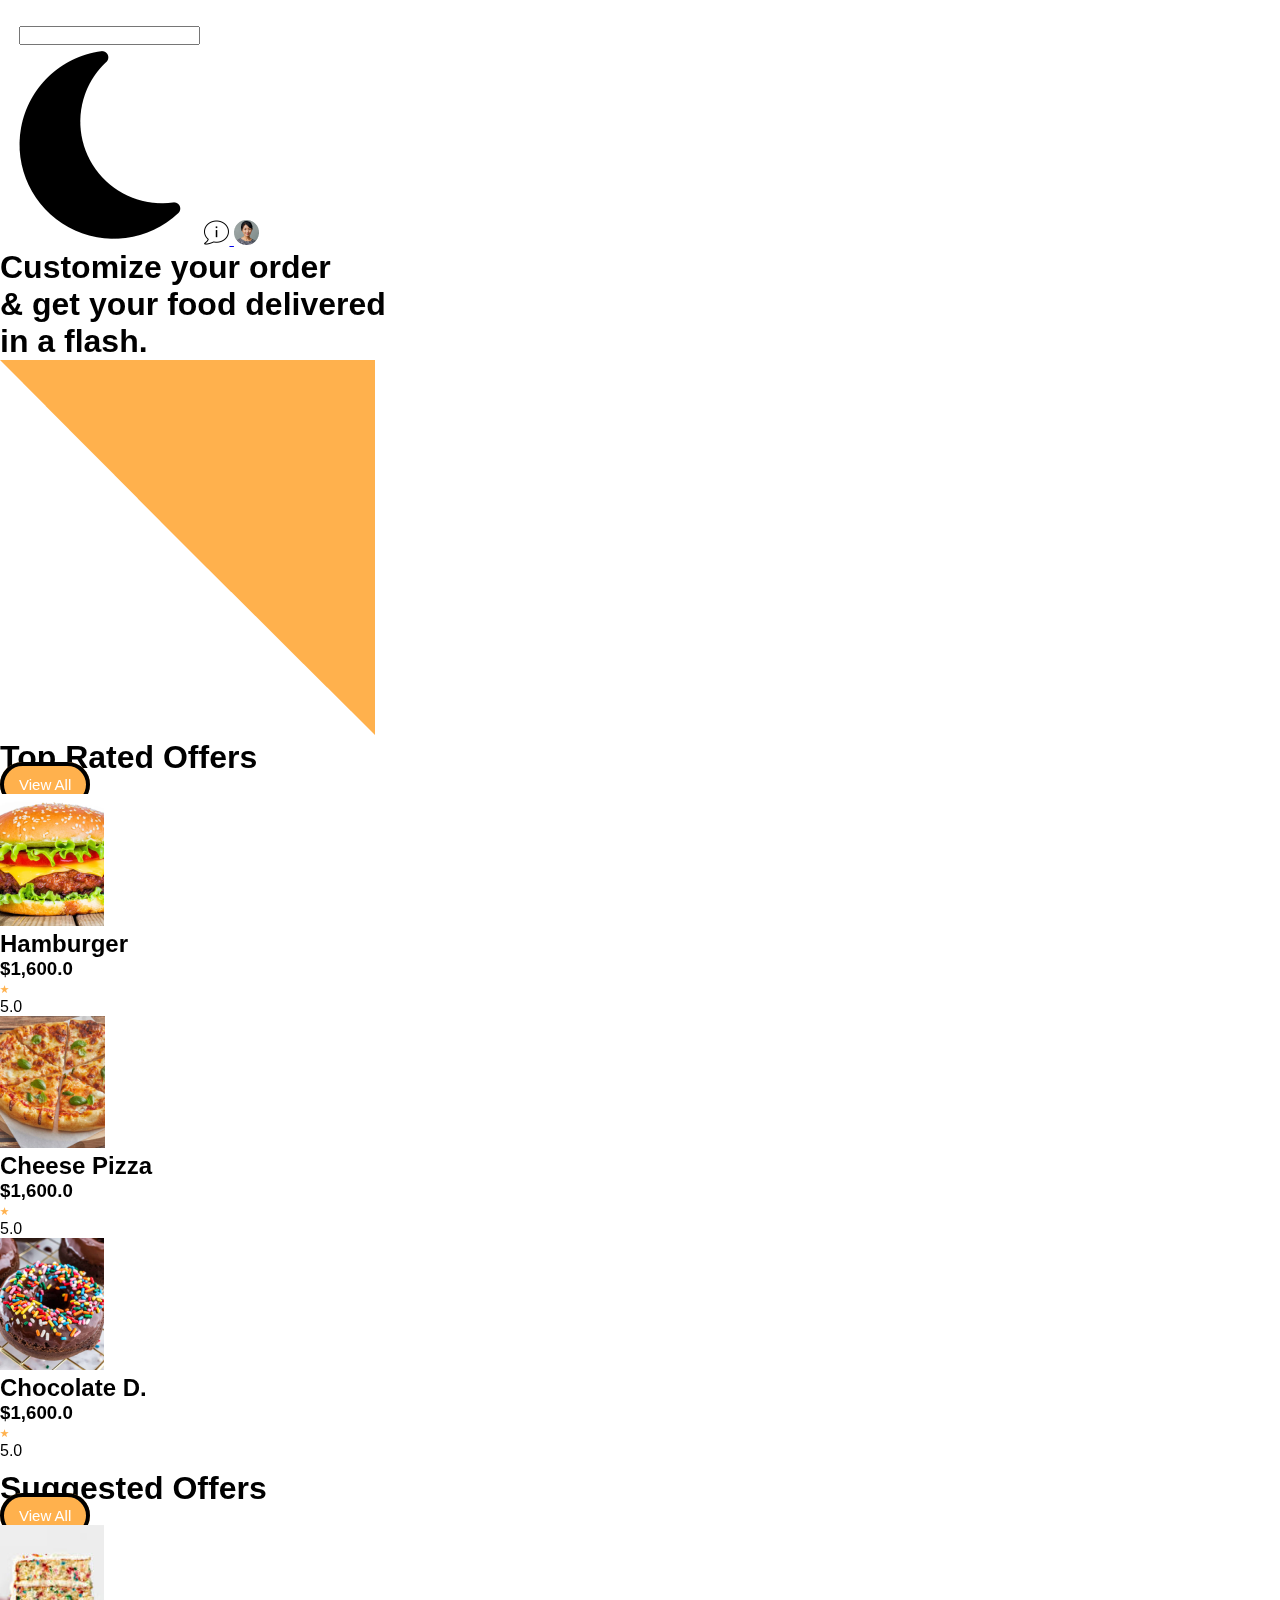
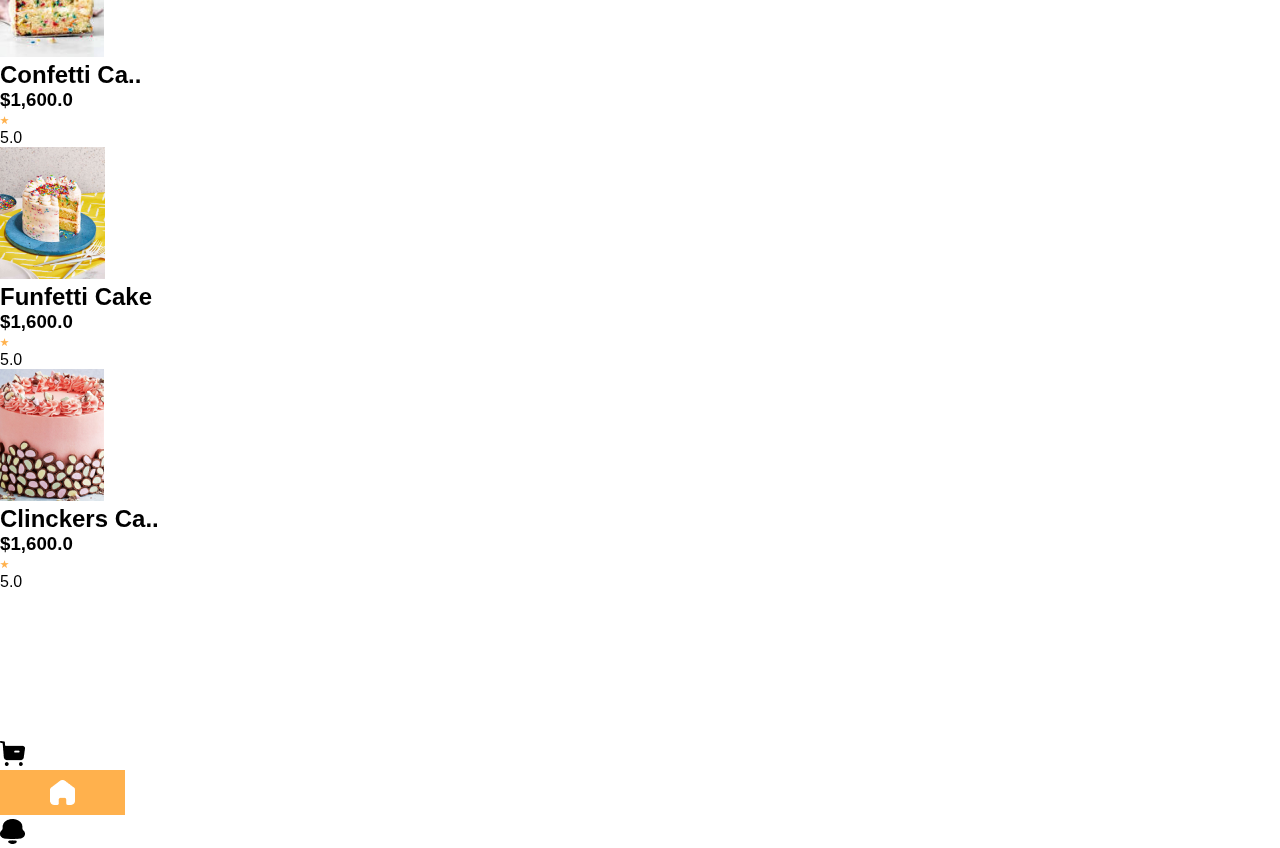
<file: index.html>
<!DOCTYPE html>
<html lang="en">
  <head>
    <meta charset="UTF-8" />
    <meta name="viewport" content="width=device-width, initial-scale=1.0" />
    <title>Food Store</title>
    <link rel="stylesheet" href="app.css" />
  </head>
  <body>
    <nav class="nav">
      <div class="search-bar" style="margin-top: 25px">
        <div class="search-box">
          <img src="./Food Images/Search.png" alt="" />
          <input type="search" name="" id="" class="idm" />
        </div>

        <div class="search-profile">
          <img
            src="./Food Images/dark2.png"
            alt=""
            class="icon"
            style="mix-blend-mode: darken"
          />
          <a href="about.html">
            <img src="Food Images/About.png" alt="" />
          </a>

          <a href="./Pages/Profile/profile.html">
            <img src="Food Images/Image-60.png" alt="" />
          </a>
        </div>
      </div>
    </nav>

    <section class="header">
      <h1>
        Customize your order<br />
        & get your food delivered<br />
        in a flash.
      </h1>
      <img src="Food Images/Rectangle.png" alt="" class="rec" />
    </section>

    <section class="offers">
      <div class="offer-top">
        <h1>Top Rated Offers</h1>
        <a href="./Pages/toprated.html" class="btn">View All</a>
      </div>

      <div class="food-box">
        <div class="food-item">
          <a href="./Pages/product.html">
            <img src="Food Images/food1.png" alt="" class="img"/>
          </a>

          <h2>Hamburger</h2>
          <div class="price-list">
            <h3>$1,600.0</h3>

            <div class="star">
              <img src="Food Images/Star.png" alt="" />
              <p>5.0</p>
            </div>
          </div>
        </div>

        <div class="food-item">
          <a href="./Pages/product.html">
            <img src="Food Images/food2.png" alt="" />
          </a>

          <h2>Cheese Pizza</h2>
          <div class="price-list">
            <h3>$1,600.0</h3>

            <div class="star">
              <img src="Food Images/Star.png" alt="" />
              <p>5.0</p>
            </div>
          </div>
        </div>

        <div class="food-item" style="z-index: 1000">
          <a href="./Pages/product.html">
            <img src="Food Images/food3.png" alt="" />
          </a>

          <h2>Chocolate D.</h2>
          <div class="price-list">
            <h3>$1,600.0</h3>

            <div class="star">
              <img src="Food Images/Star.png" alt="" />
              <p>5.0</p>
            </div>
          </div>
        </div>
      </div>
    </section>

    <section class="offers" style="margin-top: 10px; padding-bottom: 150px">
      <div class="offer-top">
        <h1>Suggested Offers</h1>
        <a href="./Pages/suggested.html" class="btn">View All</a>
      </div>

      <div class="food-box">
        <div class="food-item">
          <a href="./Pages/product.html">
            <img src="Food Images/food4.png" alt="" />
          </a>

          <h2>Confetti Ca..</h2>
          <div class="price-list">
            <h3>$1,600.0</h3>

            <div class="star">
              <img src="Food Images/Star.png" alt="" />
              <p>5.0</p>
            </div>
          </div>
        </div>

        <div class="food-item">
          <a href="./Pages/product.html">
            <img src="Food Images/food5.png" alt="" />
          </a>

          <h2>Funfetti Cake</h2>
          <div class="price-list">
            <h3>$1,600.0</h3>

            <div class="star">
              <img src="Food Images/Star.png" alt="" />
              <p>5.0</p>
            </div>
          </div>
        </div>

        <div class="food-item" style="z-index: 1000">
          <a href="./Pages/product.html">
            <img src="Food Images/food6.png" alt="" />
          </a>

          <h2>Clinckers Ca..</h2>
          <div class="price-list">
            <h3>$1,600.0</h3>

            <div class="star">
              <img src="Food Images/Star.png" alt="" />
              <p>5.0</p>
            </div>
          </div>
        </div>
      </div>
    </section>

    <div class="bottom">
      <div class="buy">
        <a href="./Pages/Order/order.html"
          ><img src="Food Images/Buy.png" alt=""
        /></a>
      </div>
      <div class="home">
        <a href="app.html"><img src="Food Images/Home.png" alt="" /></a>
      </div>
      <div class="notification">
        <a href="notification.html"
          ><img src="Food Images/Notification.png" alt=""
        /></a>
      </div>
    </div>

    <script src="app.js"></script>

    <script>
      const dark = document.querySelector(".icon");
      const nav = document.querySelector(".nav");
      const search = document.querySelector(".search-box");
      const idm = document.querySelector(".idm");
      const bottom = document.querySelector(".bottom");
      const rec = document.querySelector(".rec");
      const but = document.querySelectorAll(".btn");

      dark.addEventListener("click", () => {
        nav.classList.toggle("active");
        bottom.classList.toggle("active");
        rec.classList.toggle("active");
        but.forEach((butt) => {
          butt.classList.toggle("active");
        });
      });
    </script>
  </body>
</html>
</file>
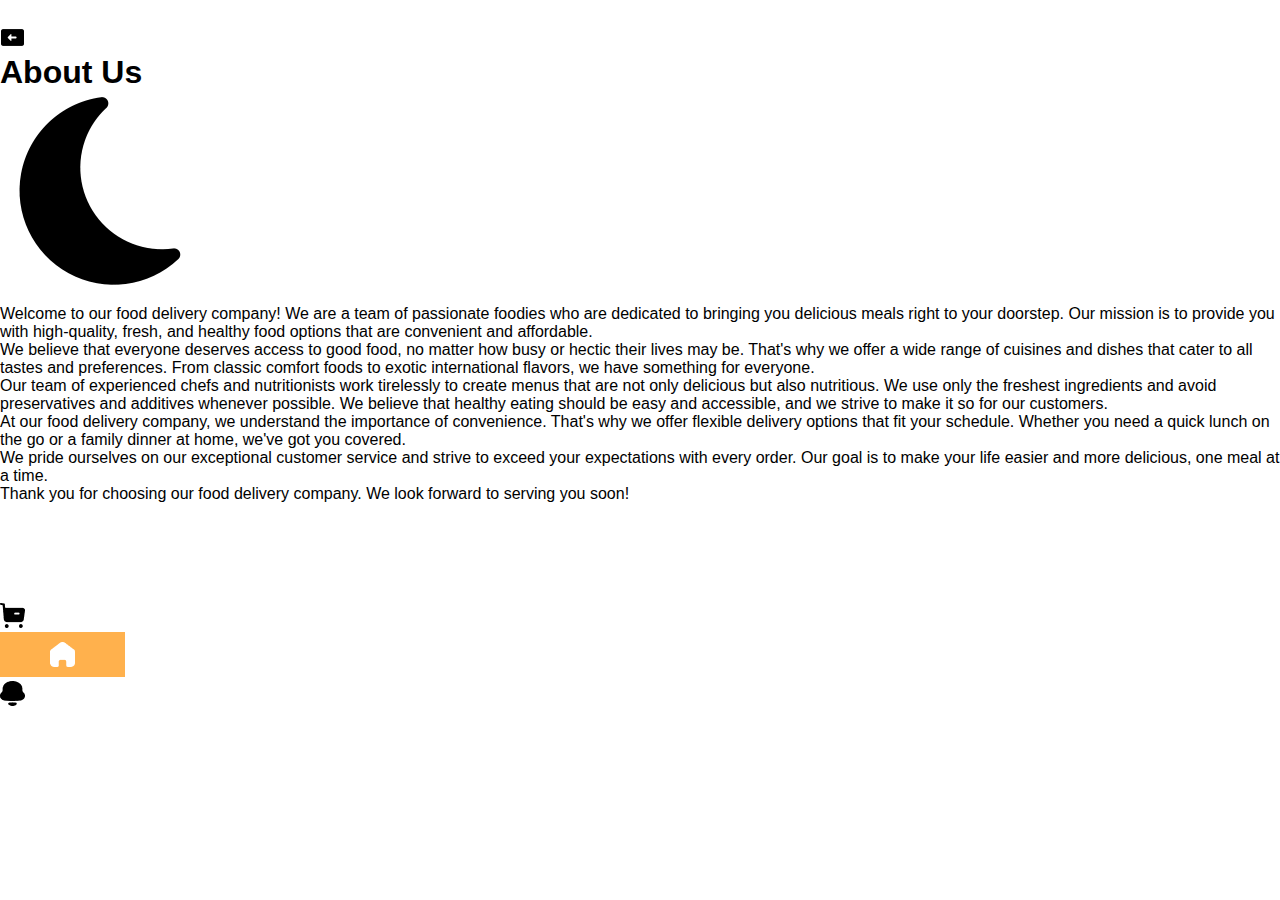
<file: about.html>
<!DOCTYPE html>
<html lang="en">
  <head>
    <meta charset="UTF-8" />
    <meta name="viewport" content="width=device-width, initial-scale=1.0" />
    <title>Food Store</title>
    <link rel="stylesheet" href="app.css" />
  </head>
  <body>
    <nav class="nav">

      <div class="top" style="margin-top: 25px">
        <a href="index.html">
            <img src="Food Images/Backspace.png" alt="" />
        </a>
  
        <h1>About Us</h1>

        <img src="./Food Images/dark2.png" alt="" class="icon">
      </div>
      </div>
    </nav>

    <section class="about">
        <p style="margin-top: 10px;">Welcome to our food delivery company! We are a team of passionate foodies who are dedicated to bringing you delicious meals right to your doorstep. Our mission is to provide you with high-quality, fresh, and healthy food options that are convenient and affordable.

        <p> We believe that everyone deserves access to good food, no matter how busy or hectic their lives may be. That's why we offer a wide range of cuisines and dishes that cater to all tastes and preferences. From classic comfort foods to exotic international flavors, we have something for everyone.</p>
            
        <p>Our team of experienced chefs and nutritionists work tirelessly to create menus that are not only delicious but also nutritious. We use only the freshest ingredients and avoid preservatives and additives whenever possible. We believe that healthy eating should be easy and accessible, and we strive to make it so for our customers.</p>
            
        <p>At our food delivery company, we understand the importance of convenience. That's why we offer flexible delivery options that fit your schedule. Whether you need a quick lunch on the go or a family dinner at home, we've got you covered.</p>
            
         <p>  We pride ourselves on our exceptional customer service and strive to exceed your expectations with every order. Our goal is to make your life easier and more delicious, one meal at a time.</p>
            
        <p style="margin-bottom: 100px;"> Thank you for choosing our food delivery company. We look forward to serving you soon!</p>
    </section>




      

      

      <div class="bottom">
        <div class="buy">
            <a href="./Pages/Order/order.html"><img src="Food Images/Buy.png" alt=""></a>
        </div>
        <div class="home">
            <a href="index.html"><img src="Food Images/Home.png" alt=""></a>
        </div>
        <div class="notification">
            <a href="notification.html"><img src="Food Images/Notification.png" alt=""></a>
        </div>
      </div>

    <script>
       const dark = document.querySelector(".icon");
      const nav = document.querySelector(".nav");
      const bottom = document.querySelector(".bottom");

      dark.addEventListener("click", () =>{
       nav.classList.toggle("active");
       bottom.classList.toggle("active");
      })
    </script>
  </body>
</html>
</file>
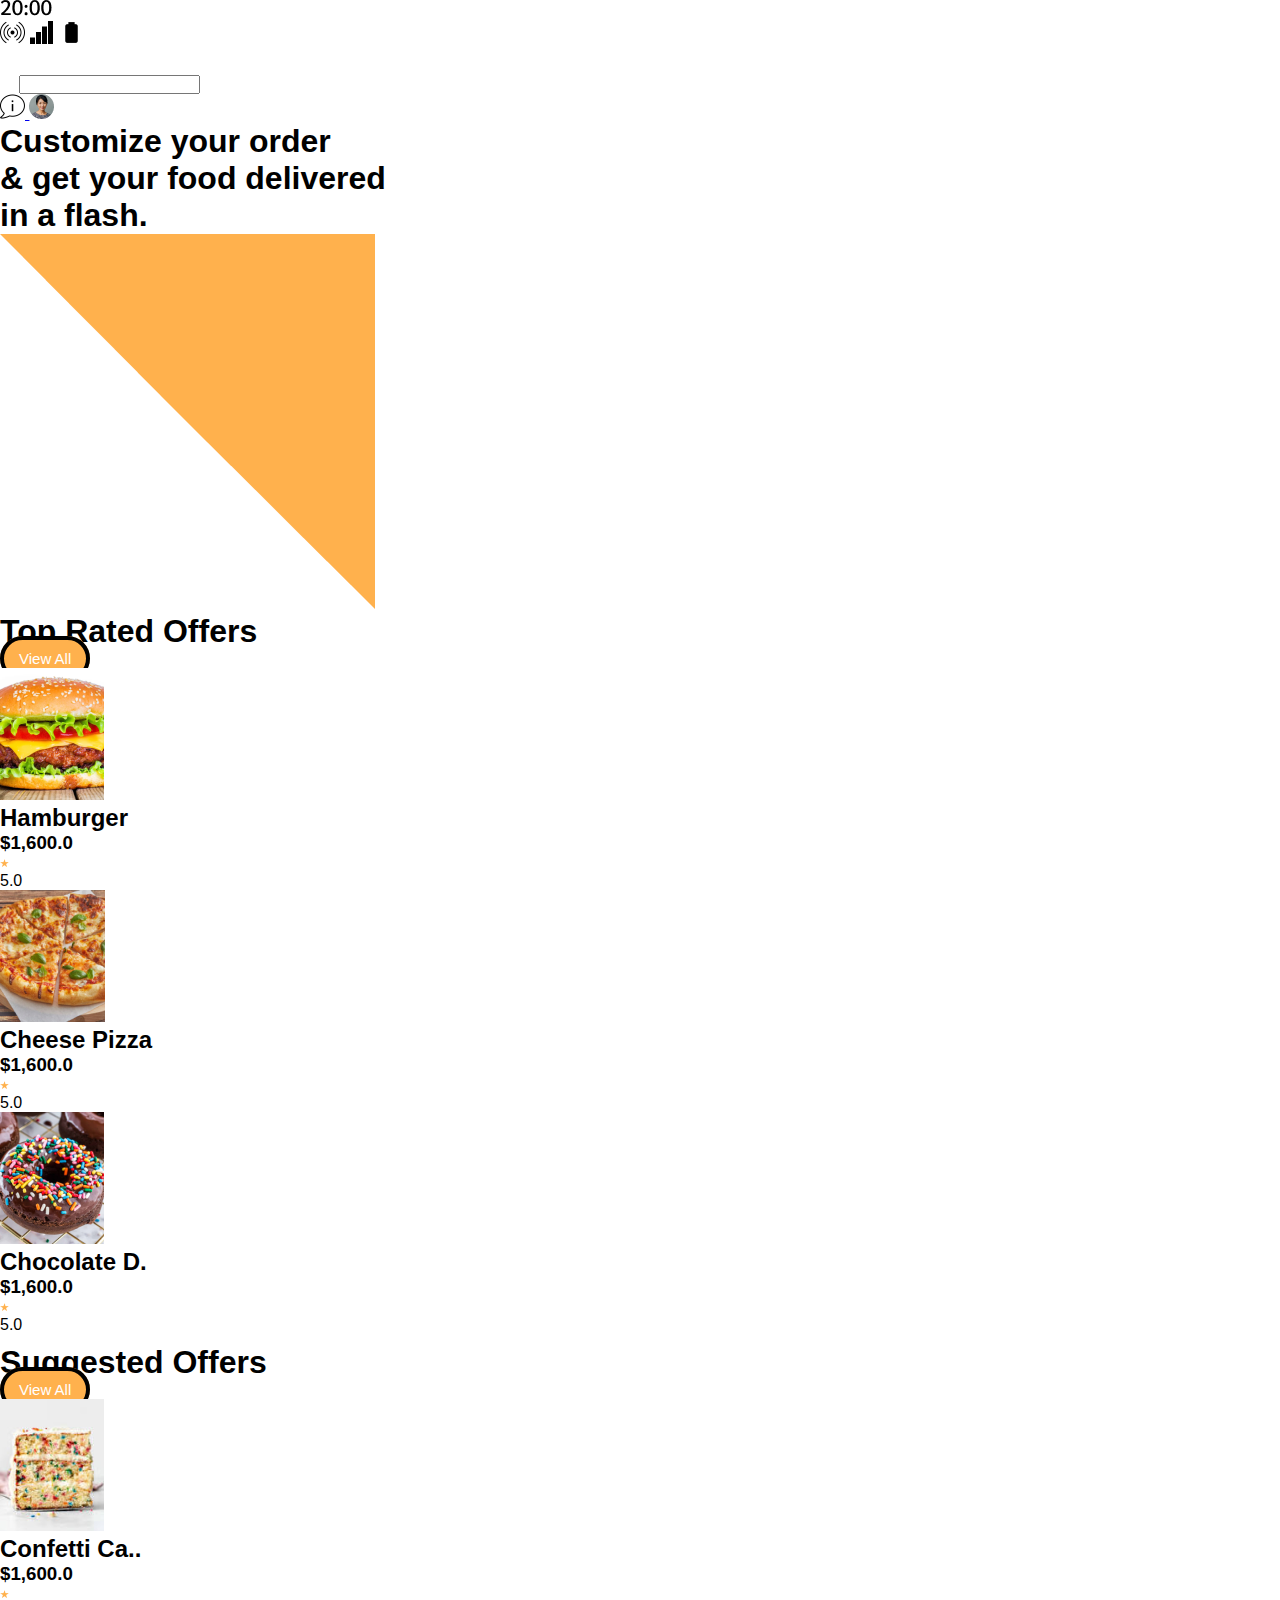
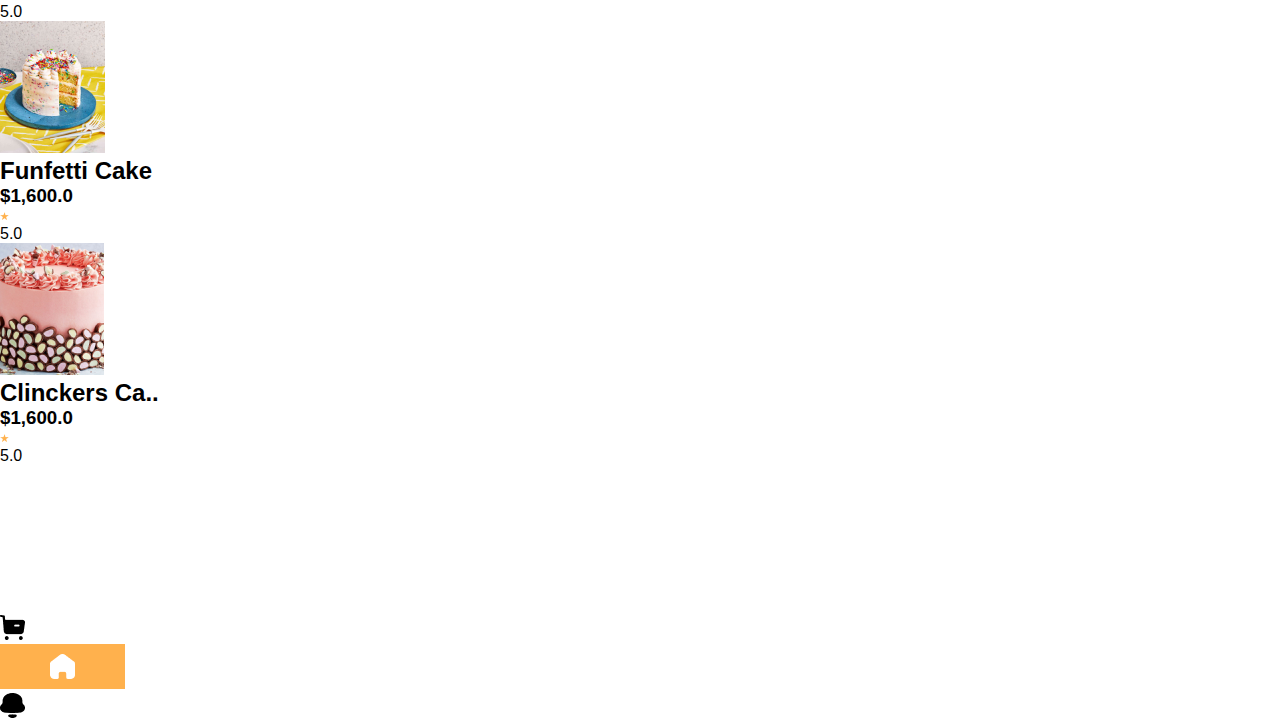
<file: app.html>
<!DOCTYPE html>
<html lang="en">
  <head>
    <meta charset="UTF-8" />
    <meta name="viewport" content="width=device-width, initial-scale=1.0" />
    <title>Food Store</title>
    <link rel="stylesheet" href="app.css" />
  </head>
  <body>
    <nav>
      <div class="top-bar">
        <div class="clock-bar">
          <img src="Food Images/clock.png" alt="" class="clock" />
        </div>

        <div class="signal-bar">
          <img src="Food Images/RFID Signal.png" alt="" class="wifi" />
          <img src="Food Images/Signal.png" alt="" class="signal" />
          <img src="Food Images/Full Battery.png" alt="" class="battery" />
        </div>
      </div>

      <div class="search-bar" style="margin-top: 25px">
        <div class="search-box">
          <img src="./Food Images/Search.png" alt="" />
          <input type="search" name="" id="" />
        </div>

        <div class="search-profile">
            <a href="about.html">
                <img src="Food Images/About.png" alt="" />
            </a>

          <a href="./Pages/Profile/profile.html">
            <img src="Food Images/Image-60.png" alt="" />
          </a>
    
        </div>
      </div>
    </nav>

    <section class="header">
      <h1>
        Customize your order<br />
        & get your food delivered<br />
        in a flash.
      </h1>
      <img src="Food Images/Rectangle.png" alt="" />
    </section>


    <section class="offers">
        <div class="offer-top">
          <h1>Top Rated Offers</h1>
          <a href="./Pages/toprated.html" class="btn">View All</a>
        </div>
  
        <div class="food-box">
          <div class="food-item">
            <a href="./Pages/product.html">
                <img src="Food Images/food1.png" alt="">
            </a>

              <h2>Hamburger</h2>
              <div class="price-list">
                  <h3>$1,600.0</h3>
  
                  <div class="star">
                      <img src="Food Images/Star.png" alt="">
                      <p>5.0</p>
                  </div>
              </div>
          </div>
  
          <div class="food-item">
            <a href="">
                <img src="Food Images/food2.png" alt="">
            </a>

              <h2>Cheese Pizza</h2>
              <div class="price-list">
                  <h3>$1,600.0</h3>
  
                  <div class="star">
                      <img src="Food Images/Star.png" alt="">
                      <p>5.0</p>
                  </div>
              </div>
          </div>
  
          <div class="food-item" style="z-index: 1000;">
              <img src="Food Images/food3.png" alt="">
              <h2>Chocolate D.</h2>
              <div class="price-list">
                  <h3>$1,600.0</h3>
  
                  <div class="star">
                      <img src="Food Images/Star.png" alt="">
                      <p>5.0</p>
                  </div>
              </div>
          </div>
        </div>
      </section>

      

      <section class="offers" style="margin-top: 10px;padding-bottom: 150px;">
        <div class="offer-top">
          <h1>Suggested Offers</h1>
          <a href="./Pages/suggested.html" class="btn">View All</a>
        </div>
  
        <div class="food-box">
          <div class="food-item">
              <img src="Food Images/food4.png" alt="">
              <h2>Confetti Ca..</h2>
              <div class="price-list">
                  <h3>$1,600.0</h3>
  
                  <div class="star">
                      <img src="Food Images/Star.png" alt="">
                      <p>5.0</p>
                  </div>
              </div>
          </div>
  
          <div class="food-item">
              <img src="Food Images/food5.png" alt="">
              <h2>Funfetti Cake</h2>
              <div class="price-list">
                  <h3>$1,600.0</h3>
  
                  <div class="star">
                      <img src="Food Images/Star.png" alt="">
                      <p>5.0</p>
                  </div>
              </div>
          </div>
  
          <div class="food-item" style="z-index: 1000;">
              <img src="Food Images/food6.png" alt="">
              <h2>Clinckers Ca..</h2>
              <div class="price-list">
                  <h3>$1,600.0</h3>
  
                  <div class="star">
                      <img src="Food Images/Star.png" alt="">
                      <p>5.0</p>
                  </div>
              </div>
          </div>
        </div>
      </section>

      

      <div class="bottom">
        <div class="buy">
            <a href="./Pages/Order/order.html"><img src="Food Images/Buy.png" alt=""></a>
        </div>
        <div class="home">
            <a href="app.html"><img src="Food Images/Home.png" alt=""></a>
        </div>
        <div class="notification">
            <a href="notification.html"><img src="Food Images/Notification.png" alt=""></a>
        </div>
      </div>

    <script src="app.js"></script>
  </body>
</html>
</file>
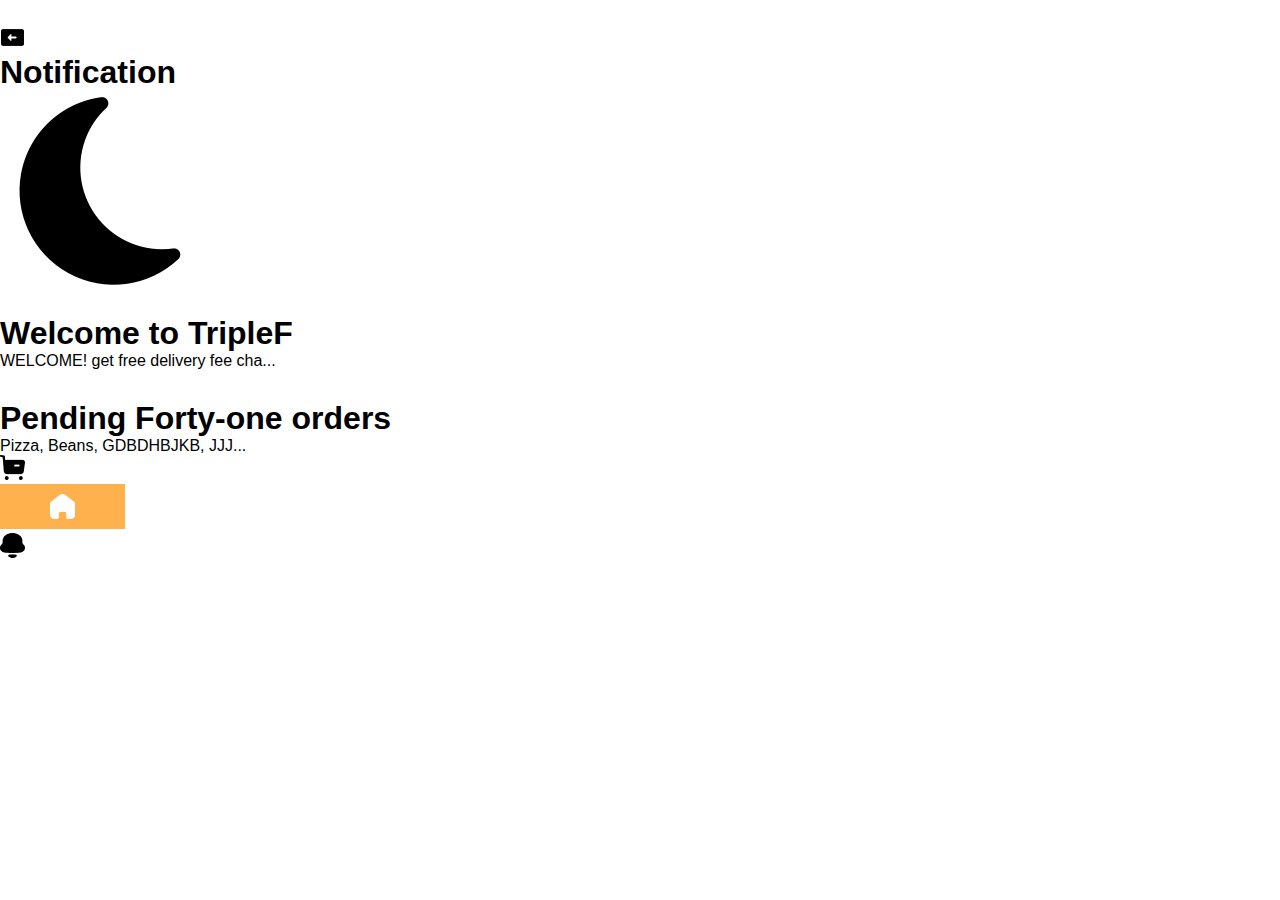
<file: notification.html>
<!DOCTYPE html>
<html lang="en">
  <head>
    <meta charset="UTF-8" />
    <meta name="viewport" content="width=device-width, initial-scale=1.0" />
    <title>Food Store</title>
    <link rel="stylesheet" href="app.css" />
  </head>
  <body>
    <nav class="nav">

      <div class="top" style="margin-top: 25px">
        <a href="index.html">
            <img src="Food Images/Backspace.png" alt="" />
        </a>
  
        <h1>Notification</h1>

        <img src="Food Images/dark2.png" alt="" class="icon">
      </div>
      </div>
    </nav>

    <section class="about1">
      <h1 style="margin-top: 20px;">Welcome to TripleF</h1>
      <p style="margin-bottom: 30px;"> WELCOME! get free delivery fee cha...</p>
      <h1>Pending Forty-one orders</h1>
      <p> Pizza, Beans, GDBDHBJKB, JJJ...</p>
    </section>




      

      

      <div class="bottom">
        <div class="buy">
            <a href="./Pages/Order/order.html"><img src="Food Images/Buy.png" alt=""></a>
        </div>
        <div class="home">
            <a href="index.html"><img src="Food Images/Home.png" alt=""></a>
        </div>
        <div class="notification">
            <a href=""><img src="Food Images/Notification.png" alt=""></a>
        </div>
      </div>

    <script>
      const dark = document.querySelector(".icon");
      const nav = document.querySelector(".nav");
      const bottom = document.querySelector(".bottom");

      dark.addEventListener("click", () =>{
       nav.classList.toggle("active");
       bottom.classList.toggle("active");
      })
    </script>
  </body>
</html>
</file>
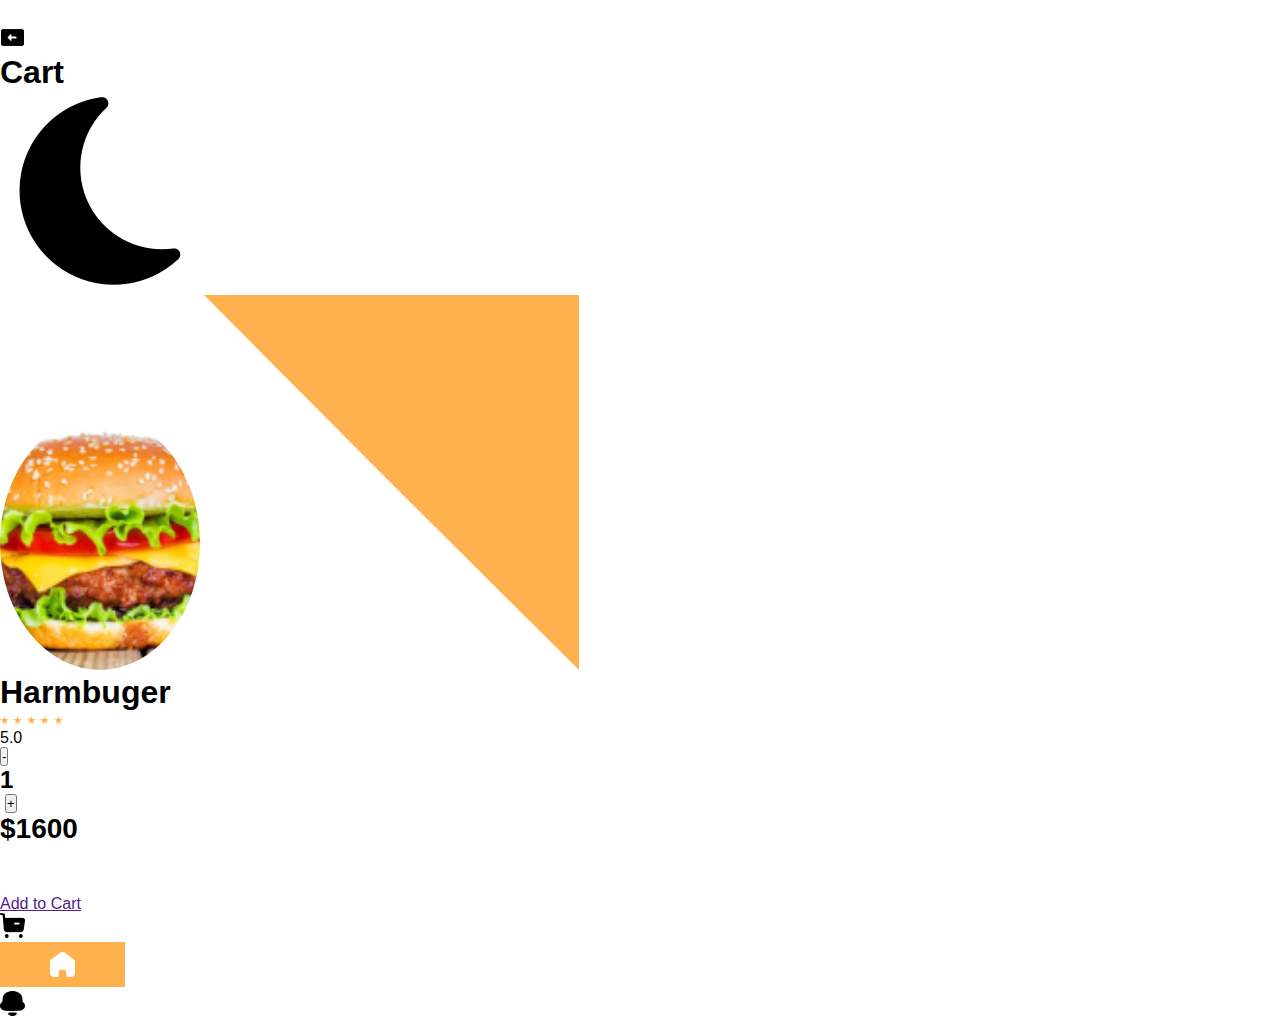
<file: Pages/product.html>
<!DOCTYPE html>
<html lang="en">
  <head>
    <meta charset="UTF-8" />
    <meta name="viewport" content="width=device-width, initial-scale=1.0" />
    <title>Food Store</title>
    <link rel="stylesheet" href="../Pages/Profile/profile.css" />
  </head>
  <body>
    <nav class="nav">

      <div class="top" style="margin-top: 25px">
        <a href="../index.html">
          <img src="../Food Images/Backspace.png" alt=""
        /></a>
        <h1>Cart</h1>

        <img src="../Food Images/dark2.png" alt="" class="icon" />
      </div>
    </nav>

    <section class="header">
      <img
        src="../Food Images/food1.png"
        alt=""
        class="circle"
        style="border-radius: 50%; width: 200px"
      />
      <img src="../Food Images/Rectangle.png" alt="" class="rec"/>
    </section>

    <section class="details">
      <h1>Harmbuger</h1>

      <div class="stars">
        <div class="stars-icon">
          <img src="../Food Images/Star.png" alt="" />
          <img src="../Food Images/Star.png" alt="" />
          <img src="../Food Images/Star.png" alt="" />
          <img src="../Food Images/Star.png" alt="" />
          <img src="../Food Images/Star.png" alt="" />
        </div>

        <p>5.0</p>
      </div>

      <div class="check" style="margin-bottom: 50px">
        <div class="plus">
          <button class="decrease but">-</button>
          <h2 class="value"></h2>
          <button style="margin-left: 5px" class="increase but">+</button>
        </div>

        <div class="naira">
          <h1 style="font-size: 28px" class="price"></h1>
        </div>
      </div>

      <a href="" class="btn but cart" style="margin-bottom: 130px;">Add to Cart</a>
    </section>

    <div class="bottom">
      <div class="buy">
        <a href="../Pages/Order/order.html"
          ><img src="../Food Images/Buy.png" alt=""
        /></a>
      </div>
      <div class="home">
        <a href="../index.html"><img src="../Food Images/Home.png" alt="" /></a>
      </div>
      <div class="notification">
        <a href="../notification.html"
          ><img src="../Food Images/Notification.png" alt=""
        /></a>
      </div>
    </div>

    <script>
      const dark = document.querySelector(".icon");
      const nav = document.querySelector(".nav");
      const bottom = document.querySelector(".bottom");
      const but = document.querySelectorAll(".but");
      const rec = document.querySelector(".rec");
      

      dark.addEventListener("click", () => {
        nav.classList.toggle("active");
        bottom.classList.toggle("active");
        rec.classList.toggle("active");
        but.forEach((butt) =>{
          butt.classList.toggle("active");
        })
      });
    </script>
    
    <script src="product.js"></script>
    <script src="../app.js"></script>
  </body>
</html>
</file>
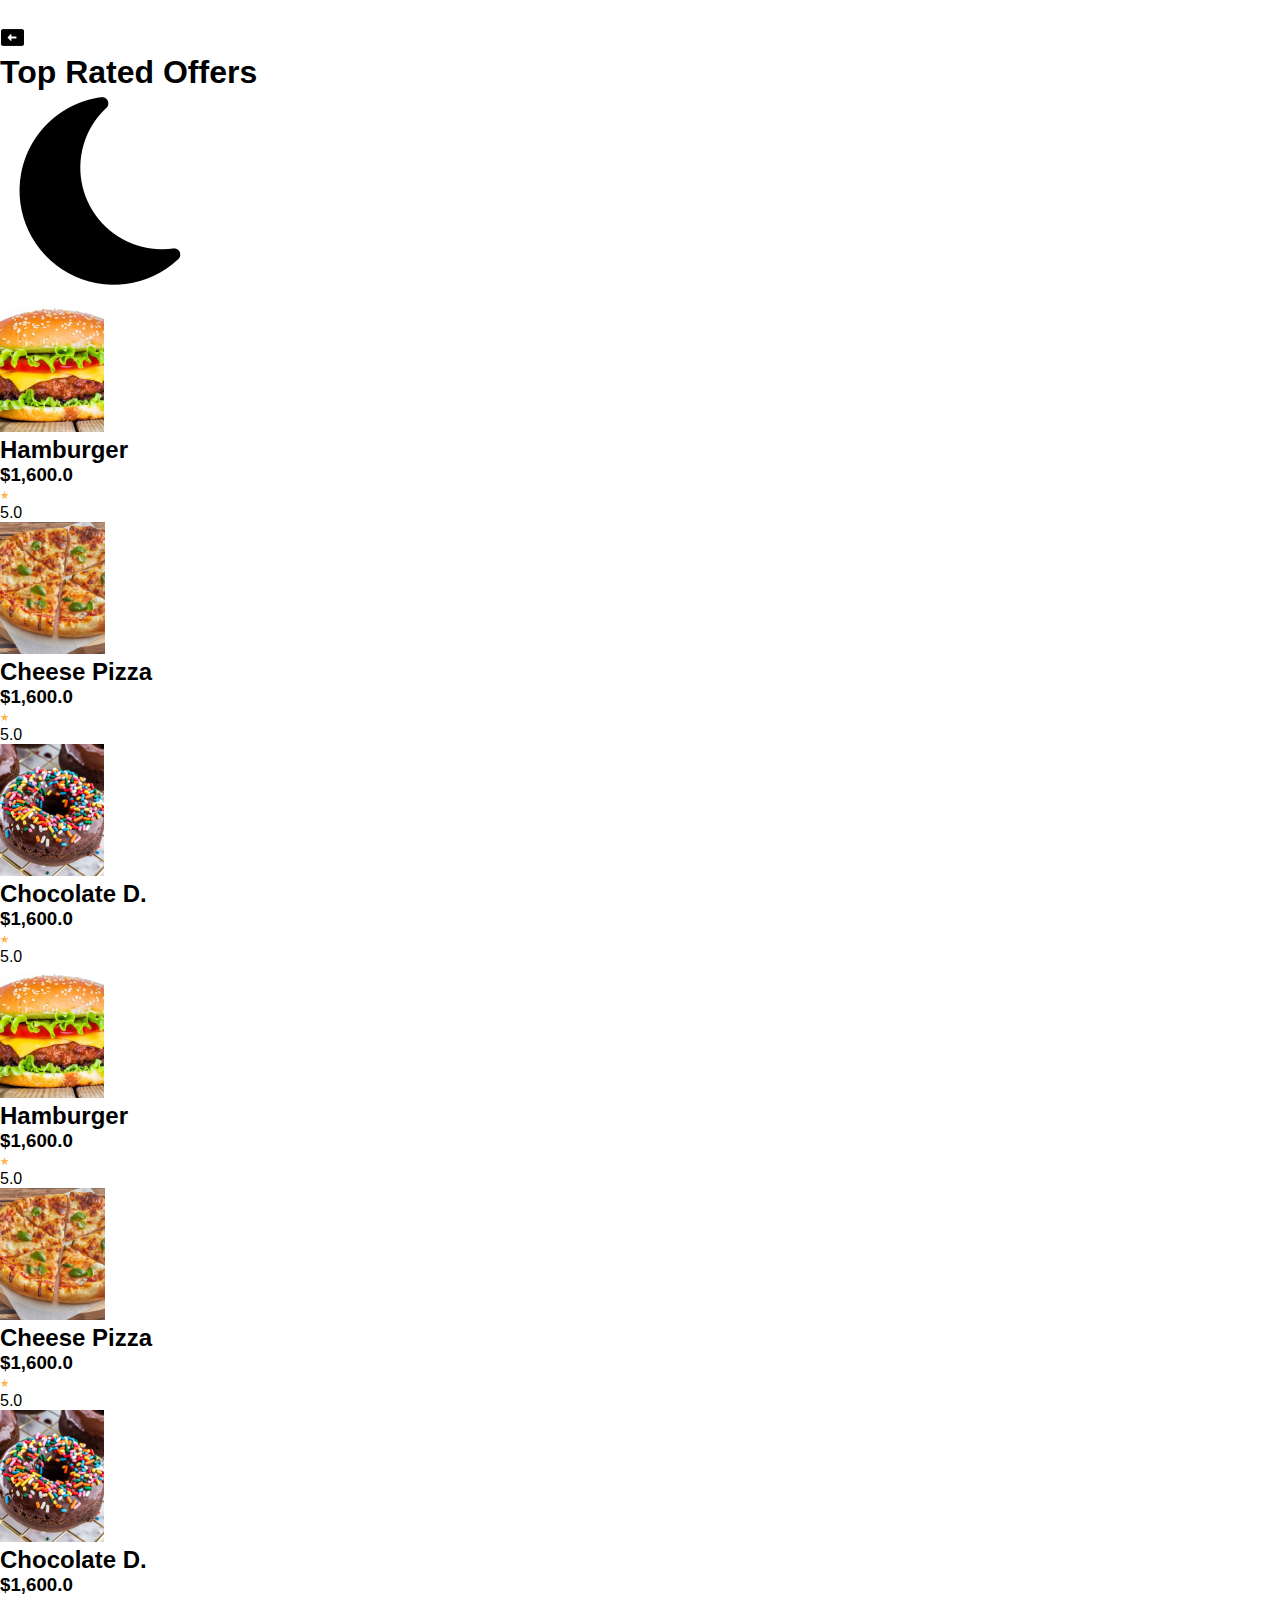
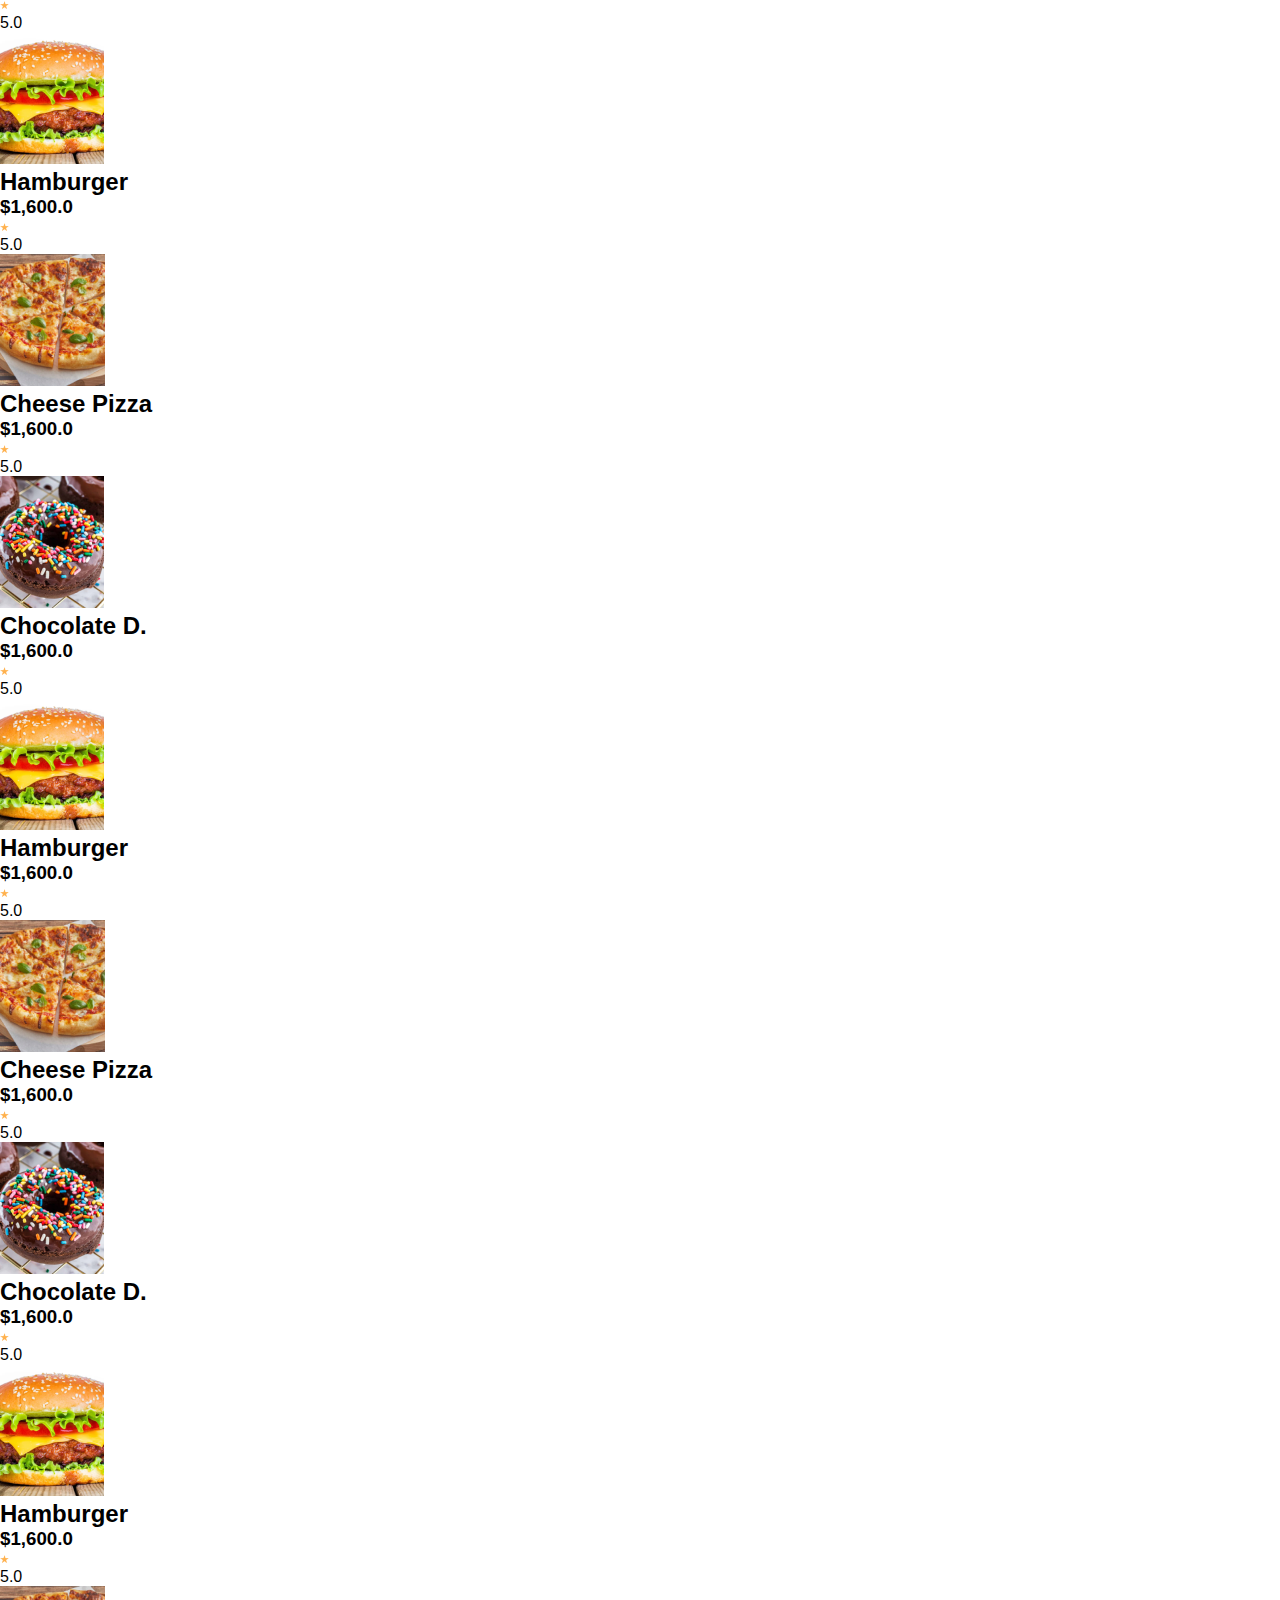
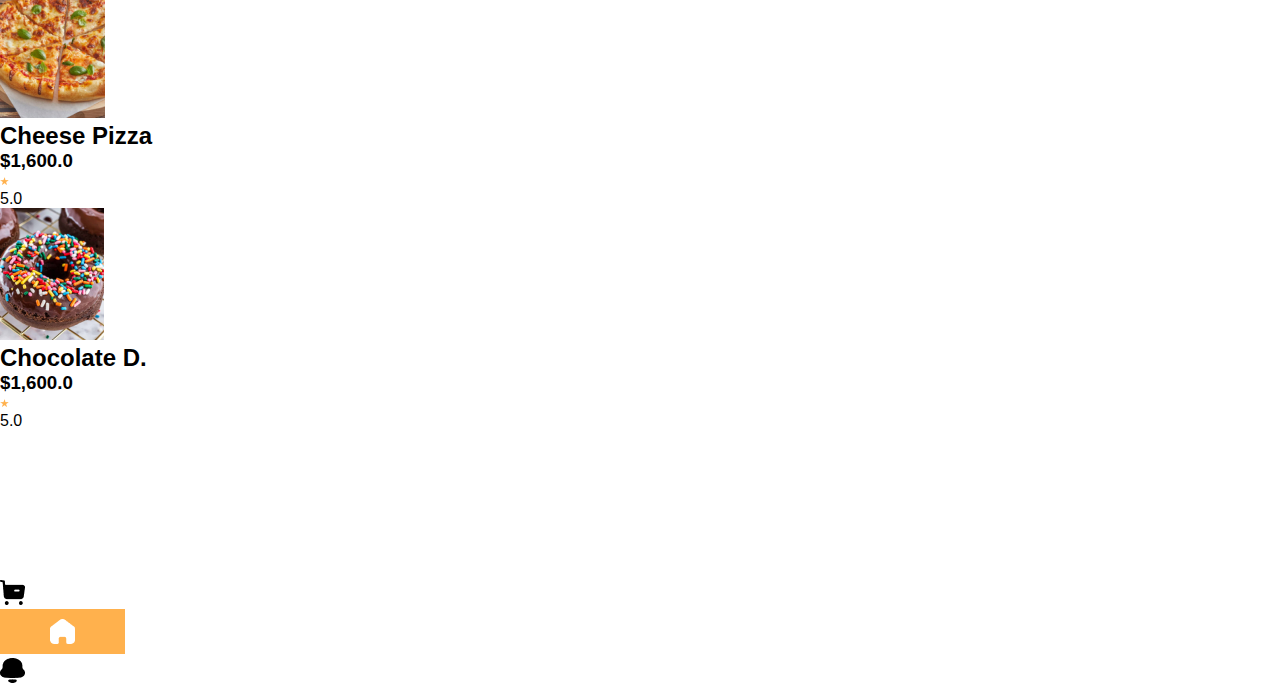
<file: Pages/toprated.html>
<!DOCTYPE html>
<html lang="en">
  <head>
    <meta charset="UTF-8" />
    <meta name="viewport" content="width=device-width, initial-scale=1.0" />
    <title>Food Store</title>
    <link rel="stylesheet" href="../app.css" />
  </head>
  <body>
    <nav class="nav">

      <div class="top" style="margin-top: 25px">
        <a href="../index.html">
          <img src="../Food Images/Backspace.png" alt=""
        /></a>
        <h1>Top Rated Offers</h1>

        <img src="../Food Images/dark2.png" alt="" class="icon" />
      </div>
    </nav>

    <section class="offers" style="padding-bottom: 150px; margin-top: 5px">
      <div class="food-box">
        <div class="food-item">
          <img src="../Food Images/food1.png" alt="" />
          <h2>Hamburger</h2>
          <div class="price-list">
            <h3>$1,600.0</h3>

            <div class="star">
              <img src="../Food Images/Star.png" alt="" />
              <p>5.0</p>
            </div>
          </div>
        </div>

        <div class="food-item">
          <img src="../Food Images/food2.png" alt="" />
          <h2>Cheese Pizza</h2>
          <div class="price-list">
            <h3>$1,600.0</h3>

            <div class="star">
              <img src="../Food Images/Star.png" alt="" />
              <p>5.0</p>
            </div>
          </div>
        </div>

        <div class="food-item" style="z-index: 1000">
          <img src="../Food Images/food3.png" alt="" />
          <h2>Chocolate D.</h2>
          <div class="price-list">
            <h3>$1,600.0</h3>

            <div class="star">
              <img src="../Food Images/Star.png" alt="" />
              <p>5.0</p>
            </div>
          </div>
        </div>
      </div>

      <div class="food-box">
        <div class="food-item">
          <img src="../Food Images/food1.png" alt="" />
          <h2>Hamburger</h2>
          <div class="price-list">
            <h3>$1,600.0</h3>

            <div class="star">
              <img src="../Food Images/Star.png" alt="" />
              <p>5.0</p>
            </div>
          </div>
        </div>

        <div class="food-item">
          <img src="../Food Images/food2.png" alt="" />
          <h2>Cheese Pizza</h2>
          <div class="price-list">
            <h3>$1,600.0</h3>

            <div class="star">
              <img src="../Food Images/Star.png" alt="" />
              <p>5.0</p>
            </div>
          </div>
        </div>

        <div class="food-item" style="z-index: 1000">
          <img src="../Food Images/food3.png" alt="" />
          <h2>Chocolate D.</h2>
          <div class="price-list">
            <h3>$1,600.0</h3>

            <div class="star">
              <img src="../Food Images/Star.png" alt="" />
              <p>5.0</p>
            </div>
          </div>
        </div>
      </div>

      <div class="food-box">
        <div class="food-item">
          <img src="../Food Images/food1.png" alt="" />
          <h2>Hamburger</h2>
          <div class="price-list">
            <h3>$1,600.0</h3>

            <div class="star">
              <img src="../Food Images/Star.png" alt="" />
              <p>5.0</p>
            </div>
          </div>
        </div>

        <div class="food-item">
          <img src="../Food Images/food2.png" alt="" />
          <h2>Cheese Pizza</h2>
          <div class="price-list">
            <h3>$1,600.0</h3>

            <div class="star">
              <img src="../Food Images/Star.png" alt="" />
              <p>5.0</p>
            </div>
          </div>
        </div>

        <div class="food-item" style="z-index: 1000">
          <img src="../Food Images/food3.png" alt="" />
          <h2>Chocolate D.</h2>
          <div class="price-list">
            <h3>$1,600.0</h3>

            <div class="star">
              <img src="../Food Images/Star.png" alt="" />
              <p>5.0</p>
            </div>
          </div>
        </div>
      </div>
      <div class="food-box">
        <div class="food-item">
          <img src="../Food Images/food1.png" alt="" />
          <h2>Hamburger</h2>
          <div class="price-list">
            <h3>$1,600.0</h3>

            <div class="star">
              <img src="../Food Images/Star.png" alt="" />
              <p>5.0</p>
            </div>
          </div>
        </div>

        <div class="food-item">
          <img src="../Food Images/food2.png" alt="" />
          <h2>Cheese Pizza</h2>
          <div class="price-list">
            <h3>$1,600.0</h3>

            <div class="star">
              <img src="../Food Images/Star.png" alt="" />
              <p>5.0</p>
            </div>
          </div>
        </div>

        <div class="food-item" style="z-index: 1000">
          <img src="../Food Images/food3.png" alt="" />
          <h2>Chocolate D.</h2>
          <div class="price-list">
            <h3>$1,600.0</h3>

            <div class="star">
              <img src="../Food Images/Star.png" alt="" />
              <p>5.0</p>
            </div>
          </div>
        </div>
      </div>

      <div class="food-box">
        <div class="food-item">
          <img src="../Food Images/food1.png" alt="" />
          <h2>Hamburger</h2>
          <div class="price-list">
            <h3>$1,600.0</h3>

            <div class="star">
              <img src="../Food Images/Star.png" alt="" />
              <p>5.0</p>
            </div>
          </div>
        </div>

        <div class="food-item">
          <img src="../Food Images/food2.png" alt="" />
          <h2>Cheese Pizza</h2>
          <div class="price-list">
            <h3>$1,600.0</h3>

            <div class="star">
              <img src="../Food Images/Star.png" alt="" />
              <p>5.0</p>
            </div>
          </div>
        </div>

        <div class="food-item" style="z-index: 1000">
          <img src="../Food Images/food3.png" alt="" />
          <h2>Chocolate D.</h2>
          <div class="price-list">
            <h3>$1,600.0</h3>

            <div class="star">
              <img src="../Food Images/Star.png" alt="" />
              <p>5.0</p>
            </div>
          </div>
        </div>
      </div>
    </section>

    <div class="bottom">
      <div class="buy">
        <a href="../Pages/Order/order.html"
          ><img src="../Food Images/Buy.png" alt=""
        /></a>
      </div>
      <div class="home">
        <a href="../index.html"><img src="../Food Images/Home.png" alt="" /></a>
      </div>
      <div class="notification">
        <a href="../notification.html"
          ><img src="../Food Images/Notification.png" alt=""
        /></a>
      </div>
    </div>

    <script>
            const dark = document.querySelector(".icon");
      const nav = document.querySelector(".nav");
      const bottom = document.querySelector(".bottom");

      dark.addEventListener("click", () =>{
       nav.classList.toggle("active");
       bottom.classList.toggle("active");
      })
    </script>
    <script src="../app.js"></script>
  </body>
</html>
</file>
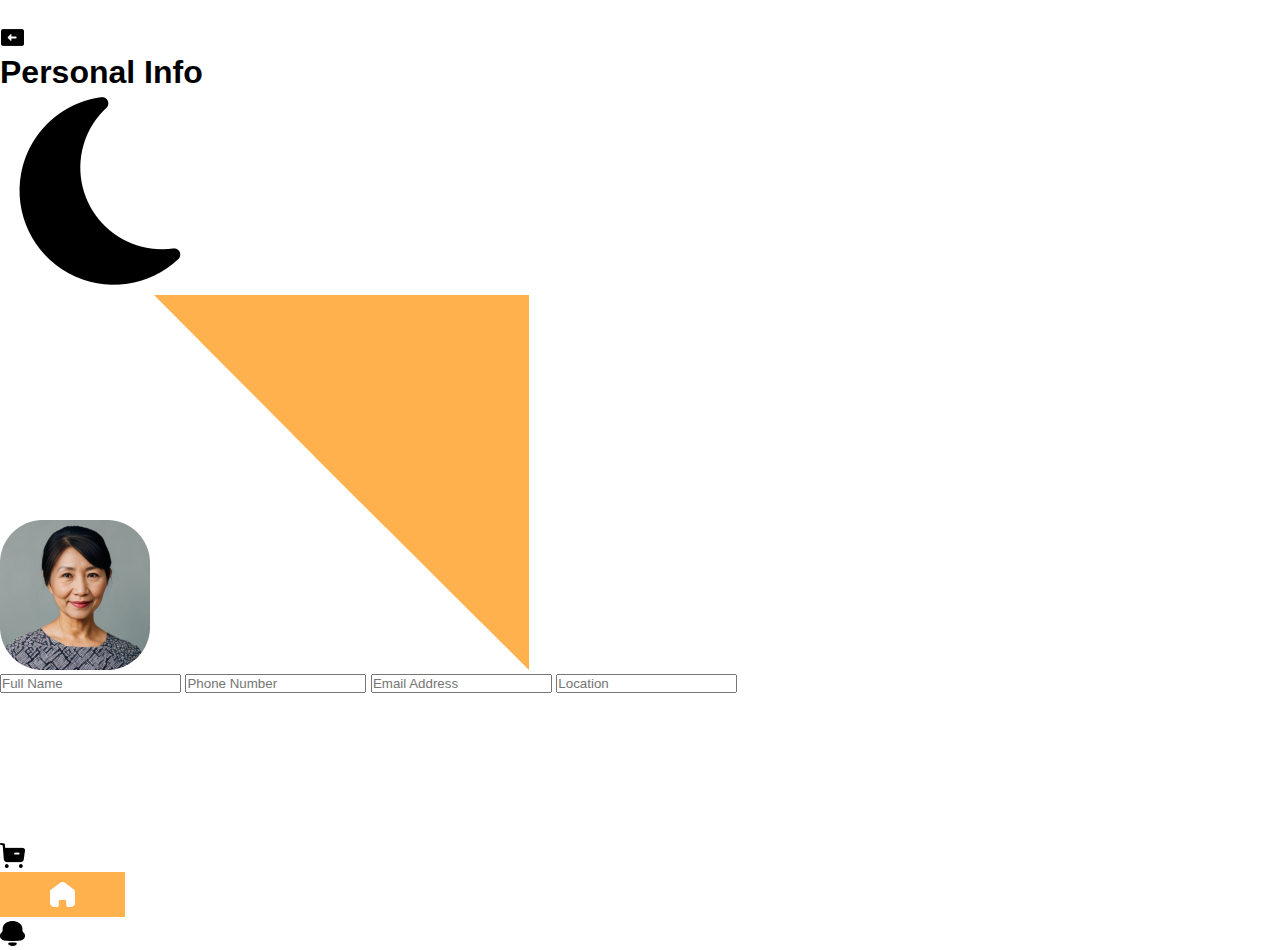
<file: Pages/Profile/personal.html>
<!DOCTYPE html>
<html lang="en">
  <head>
    <meta charset="UTF-8" />
    <meta name="viewport" content="width=device-width, initial-scale=1.0" />
    <title>Food Store</title>
    <link rel="stylesheet" href="profile.css" />
  </head>
  <body>
    <nav class="nav">
      <div class="top" style="margin-top: 25px">
        <a href="profile.html">
          <img src="../../Food Images/Backspace.png" alt=""
        /></a>
        <h1>Personal Info</h1>

        <img src="../../Food Images/dark2.png" alt="" class="icon">
      </div>
    </nav>



    <section class="header">
      <img src="../../Food Images/circle.png" alt="" />
      <img src="../../Food Images/Rectangle.png" alt=""  class="rec"/>
    </section>

    <section class="form">
        <input type="text" name="" id="" placeholder="Full Name">
        <input type="tel" name="" id="" placeholder="Phone Number">
        <input type="email" name="" id="" placeholder="Email Address">
        <input type="text" name="" id="" placeholder="Location" style="margin-bottom: 150px;">
    </section>



    <div class="bottom">
        <div class="buy">
            <a href="../Order/order.html"><img src="../../Food Images/Buy.png" alt=""></a>
        </div>
        <div class="home">
            <a href="../../index.html"><img src="../../Food Images/Home.png" alt=""></a>
        </div>
        <div class="notification">
            <a href="../../notification.html"><img src="../../Food Images/Notification.png" alt=""></a>
        </div>
      </div>

     
      <script>
        const dark = document.querySelector(".icon");
        const nav = document.querySelector(".nav");
        const bottom = document.querySelector(".bottom");
        const rec = document.querySelector(".rec");
        
  
        dark.addEventListener("click", () => {
          nav.classList.toggle("active");
          bottom.classList.toggle("active");
          rec.classList.toggle("active");

        });
      </script> 
  </body>
</html>
</file>
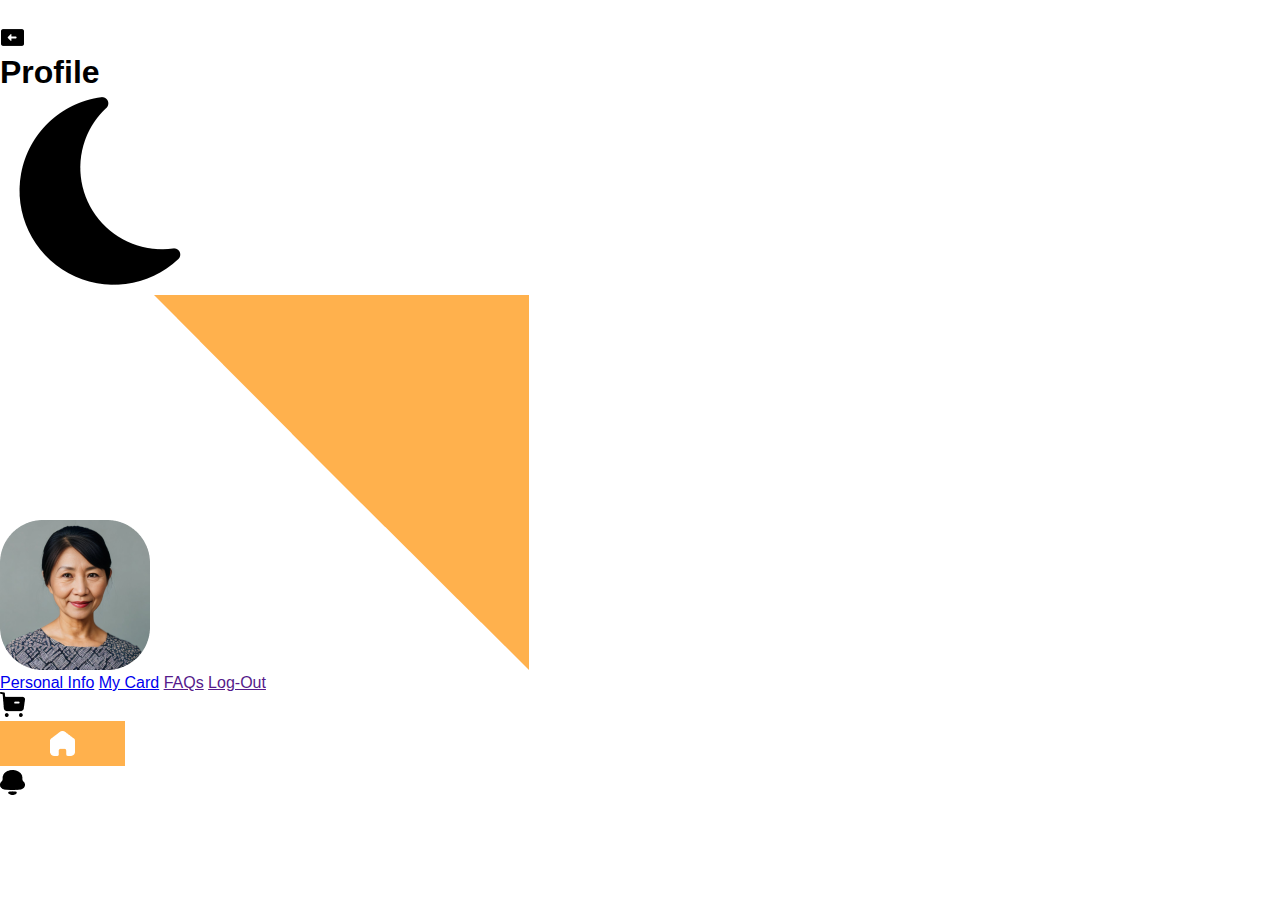
<file: Pages/Profile/profile.html>
<!DOCTYPE html>
<html lang="en">
  <head>
    <meta charset="UTF-8" />
    <meta name="viewport" content="width=device-width, initial-scale=1.0" />
    <title>Food Store</title>
    <link rel="stylesheet" href="profile.css" />
  </head>
  <body>
    <nav class="nav">

      <div class="top" style="margin-top: 25px">
        <a href="../../index.html">
          <img src="../../Food Images/Backspace.png" alt=""
        /></a>
        <h1>Profile</h1>

        <img src="../../Food Images/dark2.png" alt="" class="icon">
      </div>
    </nav>

    <section class="header">
      <img src="../../Food Images/circle.png" alt="" />
      <img src="../../Food Images/Rectangle.png" alt="" class="rec"/>
    </section>

    <section class="profile">
        <a href="personal.html">Personal Info</a>
        <a href="card.html">My Card</a>
        <a href="">FAQs</a>
        <a href="" style="margin-bottom: 150px;">Log-Out</a>
    </section>


    <div class="bottom">
        <div class="buy">
            <a href="../Order/order.html"><img src="../../Food Images/Buy.png" alt=""></a>
        </div>
        <div class="home">
            <a href=".../../../../index.html"><img src="../../Food Images/Home.png" alt=""></a>
        </div>
        <div class="notification">
            <a href="../../notification.html"><img src="../../Food Images/Notification.png" alt=""></a>
        </div>
      </div>


      <script>
        const dark = document.querySelector(".icon");
        const nav = document.querySelector(".nav");
        const bottom = document.querySelector(".bottom");

        const rec = document.querySelector(".rec");
        
  
        dark.addEventListener("click", () => {
          nav.classList.toggle("active");
          bottom.classList.toggle("active");
          rec.classList.toggle("active");

        });
      </script>
  </body>
</html>
</file>
<file: app.css>
* {
  margin: 0;
  padding: 0;
  box-sizing: border-box;
}

body {
  scroll-behavior: smooth;
  font-family: sans-serif;
}

.btn {
  border-radius: 25px;
  background: #ffb14d;
  padding: 10px 15px;
  font-size: 15px;
  font-style: normal;
  font-weight: 400;
  line-height: normal;
  color: white;
  border: 4px solid black;
  text-decoration: none;
  z-index: 500;
}

@media screen and (max-width: 500px) {
  nav {
    height: 90px;
    width: 100%;
    background-color: #ffb14d;
    padding: 10px 20px;
    transition: 0.5s ease-in-out;
    
  }

  .nav.active, .btn.active{
    background-color: rgb(135, 131, 131);
    color: white;
  }


  div.top-bar,
  div.search-bar {
    display: flex;
    align-items: center;
    justify-content: space-between;
  }


  div.search-box {
    width: 50%;
    border-radius: 15px;
    background: rgba(0, 0, 0, 0.7);
    height: 30px;
    padding: 12px;
    display: inline-flex;
    transition: all 0.5s ease-in-out;
    align-items: center;
  }



  div.search-box input {
    width: 100%;
    background: transparent;
    border: none;
    color: white;
    font-size: 15px;
    outline: none;
    padding: 0px 10px;
  }

  section.header {
    display: flex;
    align-items: flex-start;
    justify-content: space-between;
    position: relative;
  }
  div.search-profile img{
    width: 30px;
    margin-left: 14px;
  }

  .rec.active{
    display: none;
    transition: 0.5s ease-in-out;
   }

  section.header img {
    float: right;
    width: 300px;
    height: 300px;
    position: absolute;
    right: 0;
    z-index: 100;
  }

  section.header h1 {
    color: #000;
    font-size: 27px;
    font-style: normal;
    font-weight: 700;
    word-spacing: 4px;
    line-height: 39px;
    position: absolute;
    z-index: 1000;
    padding-left: 15px;
    padding-top: 5px;
  }

  section.offers {
    margin-top: 150px;
    padding: 10px 15px;
  }

  div.offer-top {
    display: flex;
    align-items: center;
    justify-content: space-between;
  }

  div.food-box {
    display: flex;
    align-items: center;
    justify-content: space-between;
    margin-top: 20px;
  }

  div.food-item h2 {
    font-size: 17px;
  }

  div.price-list {
    display: flex;
    align-items: center;
    justify-content: space-between;
  }

  div.price-list h3 {
    font-size: 15px;
  }
  div.star {
    display: flex;
    margin: 10px;
    align-items: center;
    justify-content: space-between;
  }

  div.star p {
    font-size: 15px;
    font-weight: 700;
  }
  div.star img {
    width: 12px;
  }

  div.bottom {
    display: flex;
    align-items: center;
    padding: 10px 35px 10px;
    background-color: #ffb14d;
    justify-content: space-between;
    position: fixed;
    right: 0;
    bottom: -0%;
    z-index: 10000;
    transition: 0.5s ease-in-out;
    left: 0;

  }

  .bottom.active{
    background-color: rgb(135, 131, 131);
    color: white;
  }
  .bottom.active div.home a img{
    mix-blend-mode: luminosity
  }

  div.top {
    display: flex;
    align-items: center;
    justify-content: space-between;
  }
  div.top img.icon{
    width: 25px;
    mix-blend-mode: darken;
  }


  section.about p {
    color: #000;
    font-size: 24px;
    font-style: normal;
    padding: 0px 15px;
    font-weight: 400;
    line-height: normal;
    margin-bottom: 30px;
  }

  section.about1 h1,   section.about1 p {
    color: #000;
    font-family: Tillana;
    padding: 0px 15px;
    font-size: 26px;
    font-style: normal;
    font-weight: 500;
    line-height: normal;
  }
}
</file>
<file: Pages/Profile/profile.css>
* {
  margin: 0;
  padding: 0;
  box-sizing: border-box;
}

body {
  scroll-behavior: smooth;
  font-family: sans-serif;
}



.wrapper {
  min-height: 100vh;
  display: flex;
  padding: 50px 15px;
}
@media screen and (max-width: 700px), (max-height: 500px) {
  .wrapper {
    flex-wrap: wrap;
    flex-direction: column;
  }
}

.card-form {
  max-width: 570px;
  margin: auto;
  width: 100%;
}

.card-form__inner {
  background: #fff;
  box-shadow: 0 30px 60px 0 rgba(90, 116, 148, 0.4);
  border-radius: 10px;
  padding: 35px;
  padding-top: 180px;
}
@media screen and (max-width: 480px) {
  .card-form__inner {
    padding: 25px;
    padding-top: 165px;
  }
}
@media screen and (max-width: 360px) {
  .card-form__inner {
    padding: 15px;
    padding-top: 165px;
  }
}
.card-form__row {
  display: flex;
  align-items: flex-start;
}
@media screen and (max-width: 480px) {
  .card-form__row {
    flex-wrap: wrap;
  }
}
.card-form__col {
  flex: auto;
  margin-right: 35px;
}
.card-form__col:last-child {
  margin-right: 0;
}
@media screen and (max-width: 480px) {
  .card-form__col {
    margin-right: 0;
    flex: unset;
    width: 100%;
    margin-bottom: 20px;
  }
  .card-form__col:last-child {
    margin-bottom: 0;
  }
}
.card-form__col.-cvv {
  max-width: 150px;
}
@media screen and (max-width: 480px) {
  .card-form__col.-cvv {
    max-width: initial;
  }
}
.card-form__group {
  display: flex;
  align-items: flex-start;
  flex-wrap: wrap;
}
.card-form__group .card-input__input {
  flex: 1;
  margin-right: 15px;
}
.card-form__group .card-input__input:last-child {
  margin-right: 0;
}
.card-form__button {
  width: 100%;
  height: 55px;
  background: #ffb14d;
  border: none;
  border-radius: 5px;
  font-size: 22px;
  font-weight: 500;
  font-family: "Source Sans Pro", sans-serif;
  box-shadow: 3px 10px 20px 0px rgba(35, 100, 210, 0.3);
  color: #fff;
  margin-top: 20px;
  cursor: pointer;
}
@media screen and (max-width: 480px) {
  .card-form__button {
    margin-top: 10px;
  }
}

.card-item {
  max-width: 430px;
  height: 270px;
  margin-left: auto;
  margin-right: auto;
  position: relative;
  z-index: 2;
  width: 100%;
}
@media screen and (max-width: 480px) {
  .card-item {
    max-width: 310px;
    height: 220px;
    width: 90%;
  }
}
@media screen and (max-width: 360px) {
  .card-item {
    height: 180px;
  }
}
.card-item.-active .card-item__side.-front {
  transform: perspective(1000px) rotateY(180deg) rotateX(0deg) rotateZ(0deg);
}
.card-item.-active .card-item__side.-back {
  transform: perspective(1000px) rotateY(0) rotateX(0deg) rotateZ(0deg);
}
.card-item__focus {
  position: absolute;
  z-index: 3;
  border-radius: 5px;
  left: 0;
  top: 0;
  width: 100%;
  height: 100%;
  transition: all 0.35s cubic-bezier(0.71, 0.03, 0.56, 0.85);
  opacity: 0;
  pointer-events: none;
  overflow: hidden;
  border: 2px solid rgba(255, 255, 255, 0.65);
}
.card-item__focus:after {
  content: "";
  position: absolute;
  top: 0;
  left: 0;
  width: 100%;
  background: #08142f;
  height: 100%;
  border-radius: 5px;
  filter: blur(25px);
  opacity: 0.5;
}
.card-item__focus.-active {
  opacity: 1;
}
.card-item__side {
  border-radius: 15px;
  overflow: hidden;
  box-shadow: 0 20px 60px 0 rgba(14, 42, 90, 0.55);
  transform: perspective(2000px) rotateY(0deg) rotateX(0deg) rotate(0deg);
  transform-style: preserve-3d;
  transition: all 0.8s cubic-bezier(0.71, 0.03, 0.56, 0.85);
  backface-visibility: hidden;
  height: 100%;
}
.card-item__side.-back {
  position: absolute;
  top: 0;
  left: 0;
  width: 100%;
  transform: perspective(2000px) rotateY(-180deg) rotateX(0deg) rotate(0deg);
  z-index: 2;
  padding: 0;
  height: 100%;
}
.card-item__side.-back .card-item__cover {
  transform: rotateY(-180deg);
}
.card-item__bg {
  max-width: 100%;
  display: block;
  max-height: 100%;
  height: 100%;
  width: 100%;
  object-fit: cover;
}
.card-item__cover {
  height: 100%;
  background-color: #1c1d27;
  position: absolute;
  height: 100%;
  background-color: #1c1d27;
  left: 0;
  top: 0;
  width: 100%;
  border-radius: 15px;
  overflow: hidden;
}
.card-item__cover:after {
  content: "";
  position: absolute;
  left: 0;
  top: 0;
  width: 100%;
  height: 100%;
  background: rgba(6, 2, 29, 0.45);
}
.card-item__top {
  display: flex;
  align-items: flex-start;
  justify-content: space-between;
  margin-bottom: 40px;
  padding: 0 10px;
}
@media screen and (max-width: 480px) {
  .card-item__top {
    margin-bottom: 25px;
  }
}
@media screen and (max-width: 360px) {
  .card-item__top {
    margin-bottom: 15px;
  }
}
.card-item__chip {
  width: 60px;
}
@media screen and (max-width: 480px) {
  .card-item__chip {
    width: 50px;
  }
}
@media screen and (max-width: 360px) {
  .card-item__chip {
    width: 40px;
  }
}
.card-item__type {
  height: 45px;
  position: relative;
  display: flex;
  justify-content: flex-end;
  max-width: 100px;
  margin-left: auto;
  width: 100%;
}
@media screen and (max-width: 480px) {
  .card-item__type {
    height: 40px;
    max-width: 90px;
  }
}
@media screen and (max-width: 360px) {
  .card-item__type {
    height: 30px;
  }
}
.card-item__typeImg {
  max-width: 100%;
  object-fit: contain;
  max-height: 100%;
  object-position: top right;
}
.card-item__info {
  color: #fff;
  width: 100%;
  max-width: calc(100% - 85px);
  padding: 10px 15px;
  font-weight: 500;
  display: block;
  cursor: pointer;
}
@media screen and (max-width: 480px) {
  .card-item__info {
    padding: 10px;
  }
}
.card-item__holder {
  opacity: 0.7;
  font-size: 13px;
  margin-bottom: 6px;
}
@media screen and (max-width: 480px) {
  .card-item__holder {
    font-size: 12px;
    margin-bottom: 5px;
  }
}
.card-item__wrapper {
  font-family: "Source Code Pro", monospace;
  padding: 25px 15px;
  position: relative;
  z-index: 4;
  height: 100%;
  text-shadow: 7px 6px 10px rgba(14, 42, 90, 0.8);
  user-select: none;
}
@media screen and (max-width: 480px) {
  .card-item__wrapper {
    padding: 20px 10px;
  }
}
.card-item__name {
  font-size: 18px;
  line-height: 1;
  white-space: nowrap;
  max-width: 100%;
  overflow: hidden;
  text-overflow: ellipsis;
  text-transform: uppercase;
}
@media screen and (max-width: 480px) {
  .card-item__name {
    font-size: 16px;
  }
}
.card-item__nameItem {
  display: inline-block;
  min-width: 8px;
  position: relative;
}
.card-item__number {
  font-weight: 500;
  line-height: 1;
  color: #fff;
  font-size: 27px;
  margin-bottom: 35px;
  display: inline-block;
  padding: 10px 15px;
  cursor: pointer;
}
@media screen and (max-width: 480px) {
  .card-item__number {
    font-size: 21px;
    margin-bottom: 15px;
    padding: 10px 10px;
  }
}
@media screen and (max-width: 360px) {
  .card-item__number {
    font-size: 19px;
    margin-bottom: 10px;
    padding: 10px 10px;
  }
}
.card-item__numberItem {
  width: 16px;
  display: inline-block;
}
.card-item__numberItem.-active {
  width: 30px;
}
@media screen and (max-width: 480px) {
  .card-item__numberItem {
    width: 13px;
  }
  .card-item__numberItem.-active {
    width: 16px;
  }
}
@media screen and (max-width: 360px) {
  .card-item__numberItem {
    width: 12px;
  }
  .card-item__numberItem.-active {
    width: 8px;
  }
}
.card-item__content {
  color: #fff;
  display: flex;
  align-items: flex-start;
}
.card-item__date {
  flex-wrap: wrap;
  font-size: 18px;
  margin-left: auto;
  padding: 10px;
  display: inline-flex;
  width: 80px;
  white-space: nowrap;
  flex-shrink: 0;
  cursor: pointer;
}
@media screen and (max-width: 480px) {
  .card-item__date {
    font-size: 16px;
  }
}
.card-item__dateItem {
  position: relative;
}
.card-item__dateItem span {
  width: 22px;
  display: inline-block;
}
.card-item__dateTitle {
  opacity: 0.7;
  font-size: 13px;
  padding-bottom: 6px;
  width: 100%;
}
@media screen and (max-width: 480px) {
  .card-item__dateTitle {
    font-size: 12px;
    padding-bottom: 5px;
  }
}
.card-item__band {
  background: rgba(0, 0, 19, 0.8);
  width: 100%;
  height: 50px;
  margin-top: 30px;
  position: relative;
  z-index: 2;
}
@media screen and (max-width: 480px) {
  .card-item__band {
    margin-top: 20px;
  }
}
@media screen and (max-width: 360px) {
  .card-item__band {
    height: 40px;
    margin-top: 10px;
  }
}
.card-item__cvv {
  text-align: right;
  position: relative;
  z-index: 2;
  padding: 15px;
}
.card-item__cvv .card-item__type {
  opacity: 0.7;
}
@media screen and (max-width: 360px) {
  .card-item__cvv {
    padding: 10px 15px;
  }
}
.card-item__cvvTitle {
  padding-right: 10px;
  font-size: 15px;
  font-weight: 500;
  color: #fff;
  margin-bottom: 5px;
}
.card-item__cvvBand {
  height: 45px;
  background: #fff;
  margin-bottom: 30px;
  text-align: right;
  display: flex;
  align-items: center;
  justify-content: flex-end;
  padding-right: 10px;
  color: #1a3b5d;
  font-size: 18px;
  border-radius: 4px;
  box-shadow: 0px 10px 20px -7px rgba(32, 56, 117, 0.35);
}
@media screen and (max-width: 480px) {
  .card-item__cvvBand {
    height: 40px;
    margin-bottom: 20px;
  }
}
@media screen and (max-width: 360px) {
  .card-item__cvvBand {
    margin-bottom: 15px;
  }
}

.card-list {
  margin-bottom: -130px;
}
@media screen and (max-width: 480px) {
  .card-list {
    margin-bottom: -120px;
  }
}

.card-input {
  margin-bottom: 20px;
}
.card-input__label {
  font-size: 14px;
  margin-bottom: 5px;
  font-weight: 500;
  color: #1a3b5d;
  width: 100%;
  display: block;
  user-select: none;
}
.card-input__input {
  width: 100%;
  height: 50px;
  border-radius: 5px;
  box-shadow: none;
  border: 1px solid #ced6e0;
  transition: all 0.3s ease-in-out;
  font-size: 18px;
  padding: 5px 15px;
  background: none;
  color: #1a3b5d;
  font-family: "Source Sans Pro", sans-serif;
}
.card-input__input:hover, .card-input__input:focus {
  border-color: #3d9cff;
}
.card-input__input:focus {
  box-shadow: 0px 10px 20px -13px rgba(32, 56, 117, 0.35);
}
.card-input__input.-select {
  background-image: url("[data-uri]");
  background-size: 12px;
  background-position: 90% center;
  background-repeat: no-repeat;
  padding-right: 30px;
}

.slide-fade-up-enter-active {
  transition: all 0.25s ease-in-out;
  transition-delay: 0.1s;
  position: relative;
}

.slide-fade-up-leave-active {
  transition: all 0.25s ease-in-out;
  position: absolute;
}

.slide-fade-up-enter {
  opacity: 0;
  transform: translateY(15px);
  pointer-events: none;
}

.slide-fade-up-leave-to {
  opacity: 0;
  transform: translateY(-15px);
  pointer-events: none;
}

.slide-fade-right-enter-active {
  transition: all 0.25s ease-in-out;
  transition-delay: 0.1s;
  position: relative;
}

.slide-fade-right-leave-active {
  transition: all 0.25s ease-in-out;
  position: absolute;
}

.slide-fade-right-enter {
  opacity: 0;
  transform: translateX(10px) rotate(45deg);
  pointer-events: none;
}

.slide-fade-right-leave-to {
  opacity: 0;
  transform: translateX(-10px) rotate(45deg);
  pointer-events: none;
}

.github-btn {
  position: absolute;
  right: 40px;
  bottom: 50px;
  text-decoration: none;
  padding: 15px 25px;
  border-radius: 4px;
  box-shadow: 0px 4px 30px -6px rgba(36, 52, 70, 0.65);
  background: #24292e;
  color: #fff;
  font-weight: bold;
  letter-spacing: 1px;
  font-size: 16px;
  text-align: center;
  transition: all 0.3s ease-in-out;
}
@media screen and (min-width: 500px) {
  .github-btn:hover {
    transform: scale(1.1);
    box-shadow: 0px 17px 20px -6px rgba(36, 52, 70, 0.36);
  }
}



@media screen and (max-width: 500px) {
  nav {
    height: 90px;
    width: 100%;
    background-color: #ffb14d;
    padding: 10px 20px;
    transition: 0.5s ease-in-out;
    
  }

  .nav.active{
    background-color: rgb(135, 131, 131);
    color: white;
  }

  div.top-bar,
  div.search-bar {
    display: flex;
    align-items: center;
    justify-content: space-between;
  }

  div.signal-bar img {
    width: 25px;
    margin-right: 2px;
  }

  section.header {
    display: flex;
    align-items: flex-start;
    justify-content: space-between;
    position: relative;
  }

  section.header img:nth-child(2) {
    float: right;
    width: 300px;
    height: 300px;
    position: absolute;
    right: 0;
    z-index: 100;
    transition: 1s ease-in-out;
  }
  section.header img:nth-child(1) {
    text-align: center;
    margin: 0 auto;
    margin-top: 30px;
    z-index: 1000;
    height: 200px;
  }

  div.top {
    display: flex;
    align-items: center;
    justify-content: space-between;
  }
  div.top img.icon{
    width: 25px;
    mix-blend-mode: darken;
  }



  div.bottom {
    display: flex;
    align-items: center;
    padding: 10px 35px 10px;
    background-color: #ffb14d;
    justify-content: space-between;
    position: fixed;
    right: 0;
    bottom: -0%;
    z-index: 10000;
    transition: 0.5s ease-in-out;
    left: 0;
  }

  section.profile, section.form {
    margin-top: 70px;
    padding: 0px 10px;
  }

  section.profile a , section.form input{
    display: block;
    text-decoration: none;
    border: 1px solid black;
    padding: 10px 15px;
    margin: 20px 0px;
    color: #000;
    font-family: Poppins;
    font-size: 25px;
    font-style: normal;
    font-weight: 400;
    line-height: normal;
  }
  section.form input{
    width: 100%;
  }

  section.details{
    padding: 70px 20px 0px;
  }

  div.stars{
    display: flex;
    margin-top: 20px;
    align-items: center;
    justify-content: space-between;
    margin-bottom: 40px;
  }

  div.stars-icon img{
    width: 22px;
  }
   div.stars p{
    font-size: 25px;
    font-weight: 700;
   }

   div.check, div.plus{
    display: flex;
    align-items: center;
    justify-content: space-between;
   }

   .rec.active{
    display: none;
    transition: 0.5s ease-in-out;
   }
   
   button{
    border-radius: 10px;
background: #FFB14D;
padding: 10px 20px;
margin-right: 5px;
border: none;
outline: none;
font-size: 35px;
   }

   .but.active{
    background-color: rgb(135, 131, 131);
    transition: 0.5s ease-in-out;
   }

   div.plus h2{
    font-size: 28px;
   }

   .btn {
    display: inline-block;
    border-radius: 25px;
    padding-top: 30px;
    background: #ffb14d;
    padding: 15px 30px;
    font-size: 26px;
    font-style: normal;
    font-weight: 400;
    line-height: normal;
    color: black;
    margin-left: 90px;
    text-decoration: none;
    z-index: 500;
  }

  .bottom.active{
    background-color: rgb(135, 131, 131);
    color: white;
  }
  .bottom.active div.home a img{
    mix-blend-mode: luminosity
  }
}
</file>
